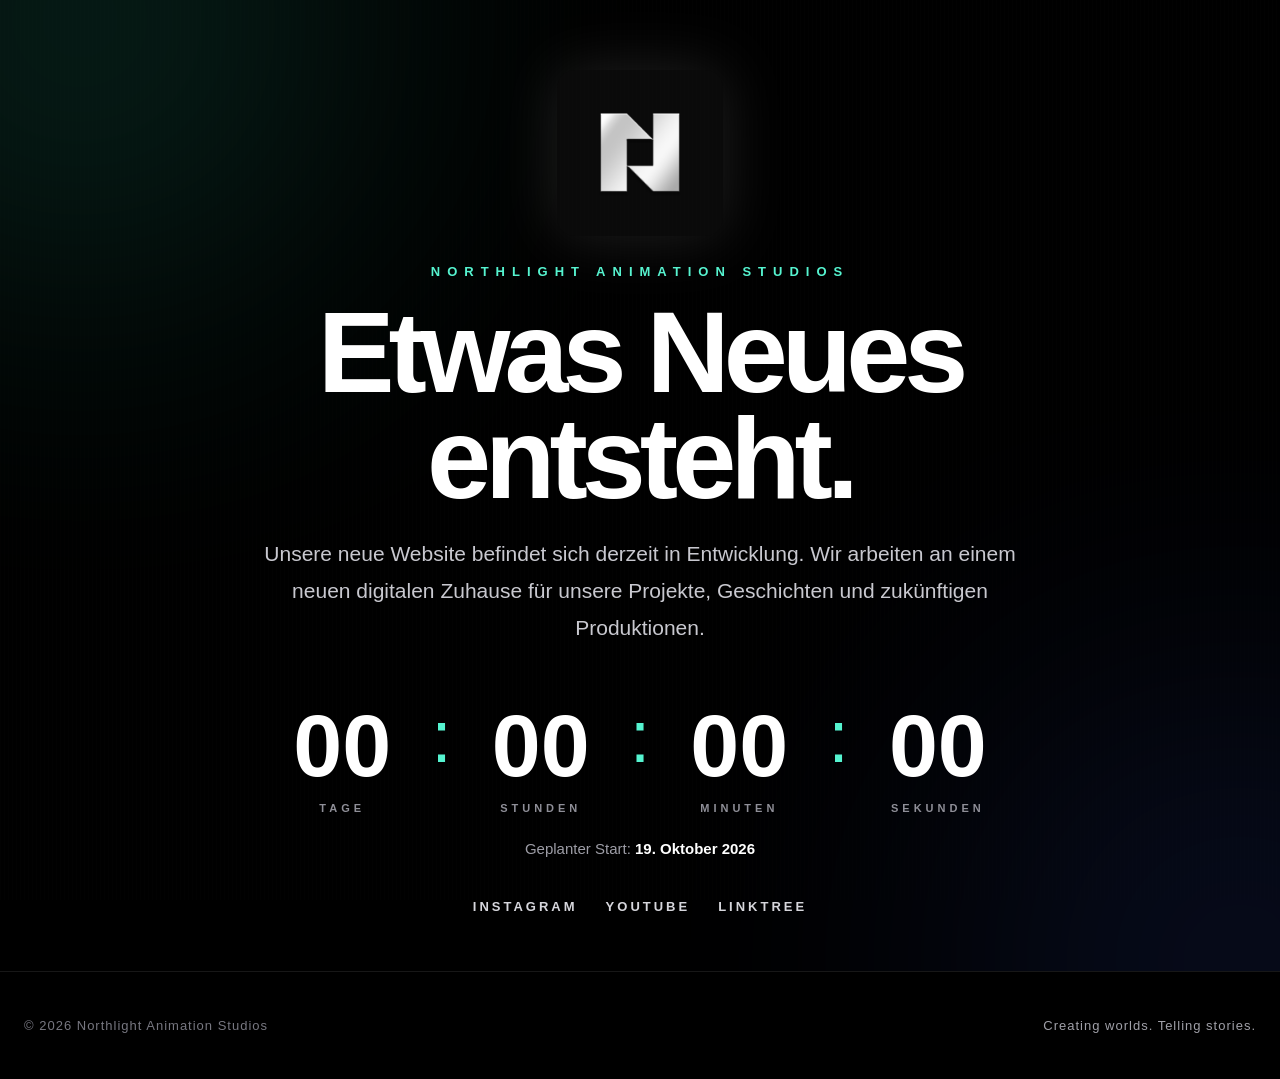
<file: index.html>
<!DOCTYPE html>
<html lang="de">
<head>
  <meta charset="UTF-8">
  <meta name="viewport" content="width=device-width, initial-scale=1.0">

  <title>Northlight Animation Studios – Neue Website kommt</title>

  <meta
    name="description"
    content="Die neue Website von Northlight Animation Studios befindet sich derzeit in Entwicklung."
  >
  <meta name="robots" content="index, follow">

  <link rel="icon" href="favicon.png?v=1" type="image/png">
  <link rel="apple-touch-icon" href="favicon.png?v=1">
  <link rel="stylesheet" href="style.css">
</head>

<body>
  <main class="coming-soon">
    <div class="background-glow glow-one"></div>
    <div class="background-glow glow-two"></div>

    <section class="content">
      <img
        class="logo"
        src="logo.png?v=1"
        alt="Northlight Animation Studios Logo"
      >

      <p class="eyebrow">NORTHLIGHT ANIMATION STUDIOS</p>

      <h1>Etwas Neues entsteht.</h1>

      <p class="description">
        Unsere neue Website befindet sich derzeit in Entwicklung.
        Wir arbeiten an einem neuen digitalen Zuhause für unsere Projekte,
        Geschichten und zukünftigen Produktionen.
      </p>

      <div class="countdown" aria-label="Countdown bis zur neuen Website">
        <div class="countdown-item">
          <span id="days">00</span>
          <small>Tage</small>
        </div>

        <div class="countdown-divider">:</div>

        <div class="countdown-item">
          <span id="hours">00</span>
          <small>Stunden</small>
        </div>

        <div class="countdown-divider">:</div>

        <div class="countdown-item">
          <span id="minutes">00</span>
          <small>Minuten</small>
        </div>

        <div class="countdown-divider">:</div>

        <div class="countdown-item">
          <span id="seconds">00</span>
          <small>Sekunden</small>
        </div>
      </div>

      <p class="launch-text">
        Geplanter Start: <strong>19. Oktober 2026</strong>
      </p>

      <div class="social-links">
        <a
          href="https://www.instagram.com/northlight_prod/"
          target="_blank"
          rel="noopener noreferrer"
        >
          Instagram
        </a>

        <a
          href="https://www.youtube.com/@Northlight_prod"
          target="_blank"
          rel="noopener noreferrer"
        >
          YouTube
        </a>

        <a
          href="https://linktr.ee/NorthlightAnimationStudio"
          target="_blank"
          rel="noopener noreferrer"
        >
          Linktree
        </a>
      </div>
    </section>
  </main>

  <footer>
    <p>© <span id="currentYear"></span> Northlight Animation Studios</p>
    <p class="slogan">Creating worlds. Telling stories.</p>
  </footer>

  <script src="script.js"></script>
</body>
</html>
</file>
<file: style.css>
* {
  box-sizing: border-box;
}

html {
  min-height: 100%;
}

body {
  min-height: 100vh;
  margin: 0;
  overflow-x: hidden;
  background: #000000;
  color: #ffffff;
  font-family: Arial, Helvetica, sans-serif;
}

body::before {
  content: "";
  position: fixed;
  inset: 0;
  z-index: 10;
  pointer-events: none;
  opacity: 0.035;
  background-image: repeating-linear-gradient(
    90deg,
    rgba(255, 255, 255, 0.25) 0,
    rgba(255, 255, 255, 0.25) 1px,
    transparent 1px,
    transparent 4px
  );
}

a {
  color: inherit;
  text-decoration: none;
}

.coming-soon {
  position: relative;
  min-height: calc(100vh - 108px);
  display: flex;
  align-items: center;
  justify-content: center;
  padding: 70px 24px 50px;
  overflow: hidden;
}

.background-glow {
  position: absolute;
  width: 520px;
  height: 520px;
  border-radius: 50%;
  filter: blur(150px);
  opacity: 0.15;
  pointer-events: none;
}

.glow-one {
  top: -240px;
  left: -180px;
  background: #39ffd0;
  animation: floatOne 9s ease-in-out infinite alternate;
}

.glow-two {
  right: -220px;
  bottom: -250px;
  background: #4169ff;
  animation: floatTwo 11s ease-in-out infinite alternate;
}

.content {
  position: relative;
  z-index: 2;
  width: 100%;
  max-width: 1100px;
  text-align: center;
  animation: intro 1.4s ease both;
}

.logo {
  display: block;
  width: clamp(100px, 13vw, 170px);
  height: clamp(100px, 13vw, 170px);
  margin: 0 auto 28px;
  object-fit: contain;
  border-radius: 18px;
  filter: drop-shadow(0 0 30px rgba(255, 255, 255, 0.12));
  animation: logoFloat 4s ease-in-out infinite;
}

.eyebrow {
  margin: 0 0 20px;
  color: #55f4d0;
  font-size: 13px;
  font-weight: 800;
  letter-spacing: 7px;
  text-transform: uppercase;
}

h1 {
  max-width: 950px;
  margin: 0 auto 25px;
  font-size: clamp(52px, 9vw, 122px);
  line-height: 0.92;
  letter-spacing: -6px;
}

.description {
  max-width: 760px;
  margin: 0 auto;
  color: #c8c8cf;
  font-size: clamp(17px, 2vw, 21px);
  line-height: 1.75;
}

.countdown {
  display: flex;
  align-items: flex-start;
  justify-content: center;
  gap: clamp(10px, 2vw, 24px);
  margin: 55px auto 26px;
}

.countdown-item {
  min-width: 130px;
}

.countdown-item span {
  display: block;
  font-size: clamp(42px, 7vw, 88px);
  line-height: 1;
  font-weight: 800;
  font-variant-numeric: tabular-nums;
}

.countdown-item small {
  display: block;
  margin-top: 12px;
  color: #8f8f98;
  font-size: 11px;
  font-weight: 700;
  letter-spacing: 4px;
  text-transform: uppercase;
}

.countdown-divider {
  color: #55f4d0;
  font-size: clamp(38px, 6vw, 74px);
  line-height: 0.95;
  animation: blink 1s steps(1) infinite;
}

.launch-text {
  margin: 0;
  color: #9d9da6;
  font-size: 15px;
}

.launch-text strong {
  color: #ffffff;
}

.social-links {
  display: flex;
  justify-content: center;
  gap: 28px;
  flex-wrap: wrap;
  margin-top: 42px;
}

.social-links a {
  position: relative;
  padding-bottom: 7px;
  color: #d6d6dc;
  font-size: 13px;
  font-weight: 800;
  letter-spacing: 3px;
  text-transform: uppercase;
}

.social-links a::after {
  content: "";
  position: absolute;
  right: 0;
  bottom: 0;
  left: 0;
  height: 1px;
  background: #55f4d0;
  transform: scaleX(0);
  transform-origin: right;
  transition: transform 250ms ease;
}

.social-links a:hover::after {
  transform: scaleX(1);
  transform-origin: left;
}

footer {
  min-height: 108px;
  padding: 24px;
  display: flex;
  align-items: center;
  justify-content: space-between;
  gap: 22px;
  border-top: 1px solid rgba(255, 255, 255, 0.09);
  background: #000000;
  color: #777780;
  font-size: 13px;
  letter-spacing: 1px;
}

footer p {
  margin: 0;
}

.slogan {
  color: #a0a0a8;
}

@keyframes intro {
  from {
    opacity: 0;
    transform: translateY(28px);
  }

  to {
    opacity: 1;
    transform: translateY(0);
  }
}

@keyframes logoFloat {
  0%,
  100% {
    transform: translateY(0);
  }

  50% {
    transform: translateY(-10px);
  }
}

@keyframes blink {
  0%,
  49% {
    opacity: 1;
  }

  50%,
  100% {
    opacity: 0.25;
  }
}

@keyframes floatOne {
  from {
    transform: translate(0, 0);
  }

  to {
    transform: translate(90px, 70px);
  }
}

@keyframes floatTwo {
  from {
    transform: translate(0, 0);
  }

  to {
    transform: translate(-100px, -60px);
  }
}

@media (max-width: 760px) {
  .coming-soon {
    min-height: calc(100vh - 140px);
    padding: 48px 18px 42px;
  }

  .logo {
    width: 105px;
    height: 105px;
    margin-bottom: 22px;
  }

  .eyebrow {
    font-size: 10px;
    letter-spacing: 4px;
  }

  h1 {
    font-size: clamp(48px, 15vw, 74px);
    line-height: 0.96;
    letter-spacing: -3px;
  }

  .description {
    font-size: 16px;
    line-height: 1.65;
  }

  .countdown {
    gap: 5px;
    margin-top: 42px;
  }

  .countdown-item {
    min-width: 67px;
  }

  .countdown-item span {
    font-size: clamp(33px, 10vw, 52px);
  }

  .countdown-item small {
    margin-top: 9px;
    font-size: 8px;
    letter-spacing: 1.5px;
  }

  .countdown-divider {
    font-size: 34px;
  }

  .launch-text {
    font-size: 13px;
  }

  .social-links {
    gap: 19px;
    margin-top: 35px;
  }

  .social-links a {
    font-size: 11px;
    letter-spacing: 2px;
  }

  footer {
    min-height: 140px;
    flex-direction: column;
    justify-content: center;
    text-align: center;
  }
}

@media (max-width: 390px) {
  .countdown-item {
    min-width: 60px;
  }

  .countdown-divider {
    font-size: 28px;
  }
}

@media (prefers-reduced-motion: reduce) {
  *,
  *::before,
  *::after {
    scroll-behavior: auto !important;
    animation-duration: 0.01ms !important;
    animation-iteration-count: 1 !important;
    transition-duration: 0.01ms !important;
  }
}
</file>
